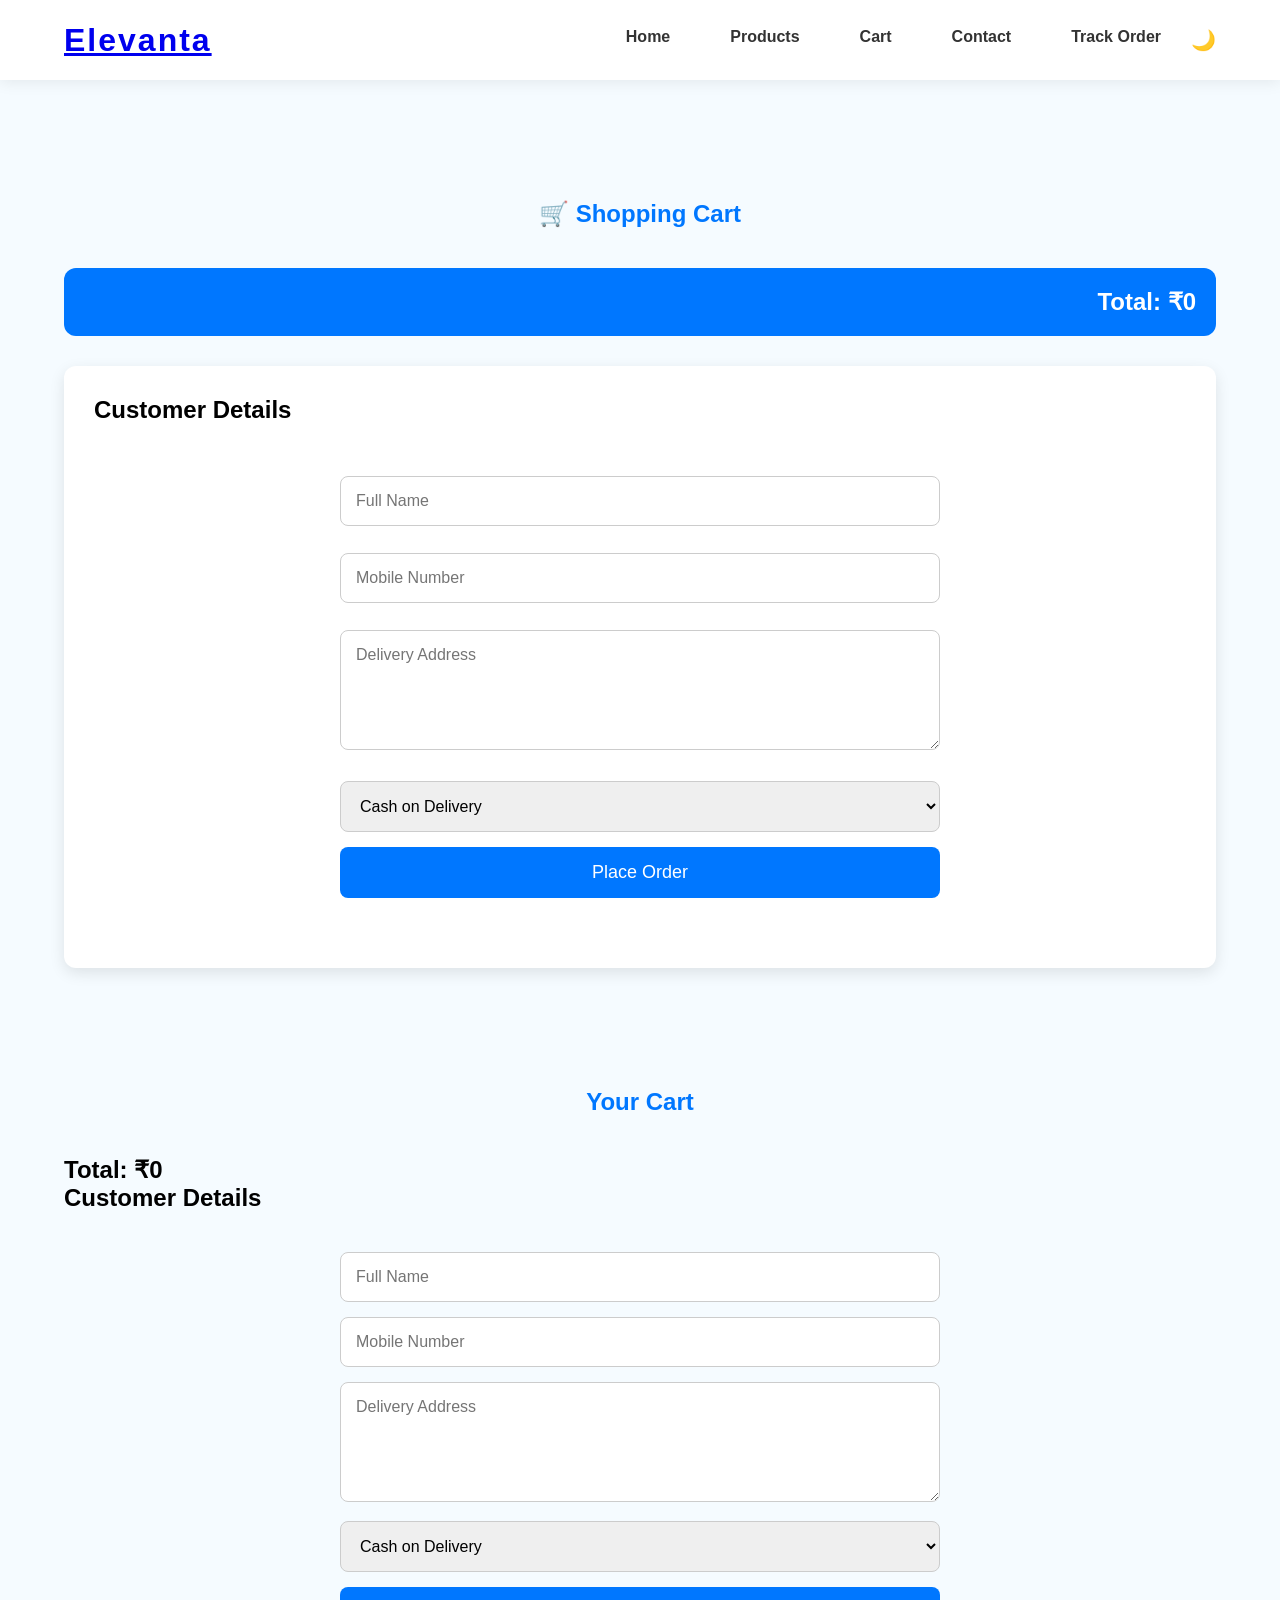
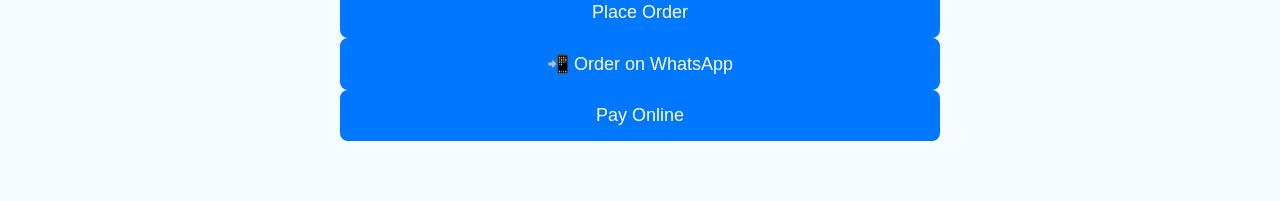
<file: Elevanta/cart.html>
<!DOCTYPE html>
<html lang="en">
<head>
<meta charset="UTF-8">
<meta name="viewport" content="width=device-width, initial-scale=1.0">
<title>Shopping Cart | Elevanta</title>
<link rel="stylesheet" href="css/style.css">
</head>
<body>

<header>
    <div class="container">
        <div class="logo">
            <a href="index.html">Elevanta</a>
        </div>

        <nav>
            <ul>
                <li><a href="index.html">Home</a></li>
                <li><a href="products.html">Products</a></li>
                <li><a href="cart.html">Cart</a></li>
                <li><a href="contact.html">Contact</a></li>
                <li><a href="track-order.html">Track Order</a></li>
                <li>
    <button class="dark-btn" onclick="toggleDarkMode()">
        🌙
    </button>
</li>
            </ul>
        </nav>
    </div>
</header>

<section class="cart-page">

    <h1>🛒 Shopping Cart</h1>

    <div id="cart-items"></div>

    <div class="cart-summary">
        <h2 id="total">Total: ₹0</h2>
    </div>

    <div class="checkout-box">

        <h2>Customer Details</h2>

        <form id="checkoutForm">

            <input type="text" id="name" placeholder="Full Name" required>

            <input type="tel" id="phone" placeholder="Mobile Number" required>

            <textarea id="address" placeholder="Delivery Address" required></textarea>

            <select id="payment">
                <option>Cash on Delivery</option>
                <option>UPI</option>
                <option>Credit / Debit Card</option>
            </select>

            <button type="submit">
                Place Order
            </button>

        </form>

    </div>

</section>

<script src="js/script.js"></script>

<section class="cart-page">

    <h1>Your Cart</h1>

    <div id="cart-items"></div>

    <h2 id="total">Total: ₹0</h2>

    <h2>Customer Details</h2>

    <form id="checkoutForm">

        <input type="text" id="name" placeholder="Full Name" required>

        <input type="tel" id="phone" placeholder="Mobile Number" required>

        <textarea id="address" placeholder="Delivery Address" required></textarea>

        <select id="payment">
            <option>Cash on Delivery</option>
            <option>UPI</option>
            <option>Credit/Debit Card</option>
        </select>

        <button type="submit">Place Order</button>
        <button type="button" onclick="sendWhatsAppOrder()">
📲 Order on WhatsApp
</button>
        <button type="button" onclick="payNow()">
    Pay Online
</button>

    </form>

</section>

<script src="js/script.js"></script>

<script src="https://checkout.razorpay.com/v1/checkout.js"></script>
<script src="js/script.js"></script>

</body>
</html>
</file>
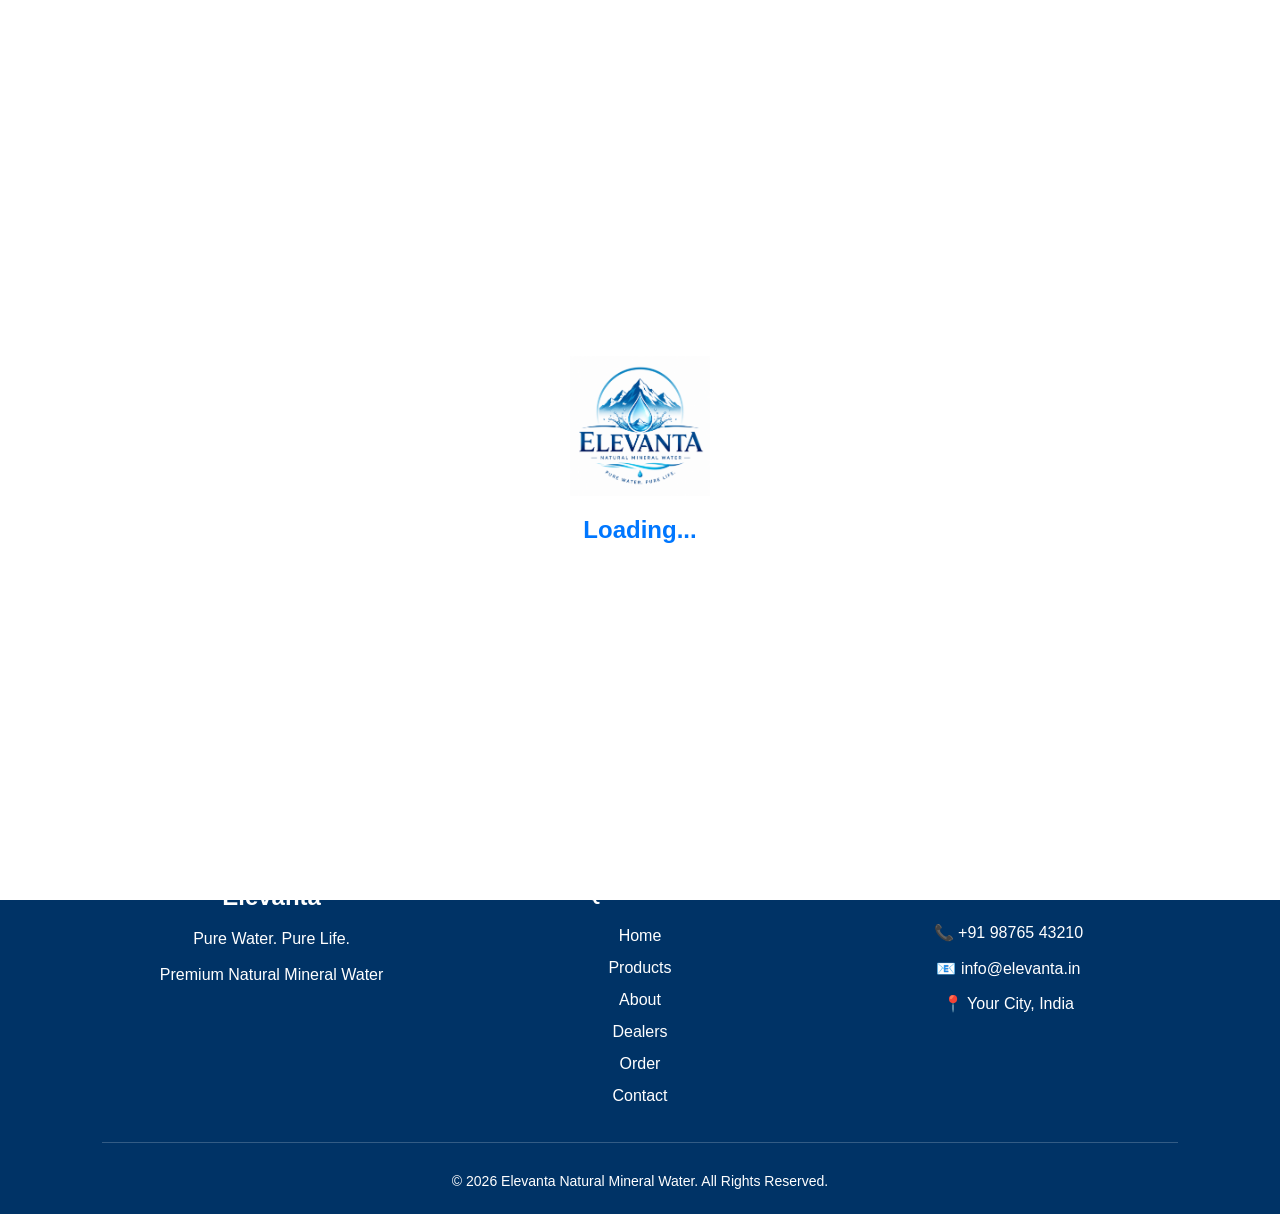
<file: Elevanta/contact.html>
<!DOCTYPE html>
<html lang="en">
<head>

<meta charset="UTF-8">
<meta name="viewport" content="width=device-width, initial-scale=1.0">

<title>Contact Elevanta</title>

<link rel="stylesheet" href="css/style.css">

</head>

<body>

  <!-- Preloader -->

<div id="preloader">

    <img src="images/logo.png" alt="Elevanta Logo">

    <h2>Loading...</h2>

</div>
<header>

<div class="container">

<div class="logo">
<a href="index.html">
<img src="images/logo.png" alt="Elevanta Logo">
</a>
</div>

<nav>

<nav>

<ul>

<li><a href="index.html">Home</a></li>

<li><a href="products.html">Products</a></li>

<li><a href="about.html">About Us</a></li>

<li><a href="dealers.html">Dealers</a></li>

<li><a href="order.html">Order</a></li>

<li><a href="cart.html">🛒 Cart</a></li>

<li><a href="contact.html">Contact</a></li>

<li><a href="track-order.html">Track Order</a></li>

<li>
    <button class="dark-btn" onclick="toggleDarkMode()">
        🌙
    </button>
</li>

</ul>

</nav>

</nav>

<a href="order.html" class="nav-btn">Order Now</a>

</div>

</header>

<section class="contact-page">

<h1>Contact Us</h1>

<p>We'd love to hear from you. Contact us for orders, dealership enquiries, or any questions.</p>

<div class="contact-grid">

<div class="contact-details">

<h3>Office Address</h3>

<p>
📍 Gaya ji, Bihar, India
</p>

<h3>Phone</h3>

<p>
📞 +91 9934097928
</p>

<h3>Email</h3>

<p>
📧 info@elevanta.in
</p>

<h3>Working Hours</h3>

<p>
Monday - Saturday<br>
9:00 AM - 6:00 PM
</p>

</div>

<div class="contact-form">

<form>

<input type="text" placeholder="Your Name" required>

<input type="email" placeholder="Email Address" required>

<input type="tel" placeholder="Phone Number">

<textarea rows="6" placeholder="Your Message"></textarea>

<button type="submit">Send Message</button>

</form>

</div>

</div>

</section>

<footer class="footer">

    <div class="footer-container">

        <div class="footer-box">
            <h2>Elevanta</h2>
            <p>Pure Water. Pure Life.</p>
            <p>Premium Natural Mineral Water</p>
        </div>

        <div class="footer-box">
            <h3>Quick Links</h3>
            <a href="index.html">Home</a><br>
            <a href="products.html">Products</a><br>
            <a href="about.html">About</a><br>
            <a href="dealers.html">Dealers</a><br>
            <a href="order.html">Order</a><br>
            <a href="contact.html">Contact</a>
        </div>

        <div class="footer-box">
            <h3>Contact</h3>
            <p>📞 +91 98765 43210</p>
            <p>📧 info@elevanta.in</p>
            <p>📍 Your City, India</p>
        </div>

    </div>

    <hr>

    <p class="copyright">
        © 2026 Elevanta Natural Mineral Water. All Rights Reserved.
    </p>

</footer>

</body>
</html>
</file>
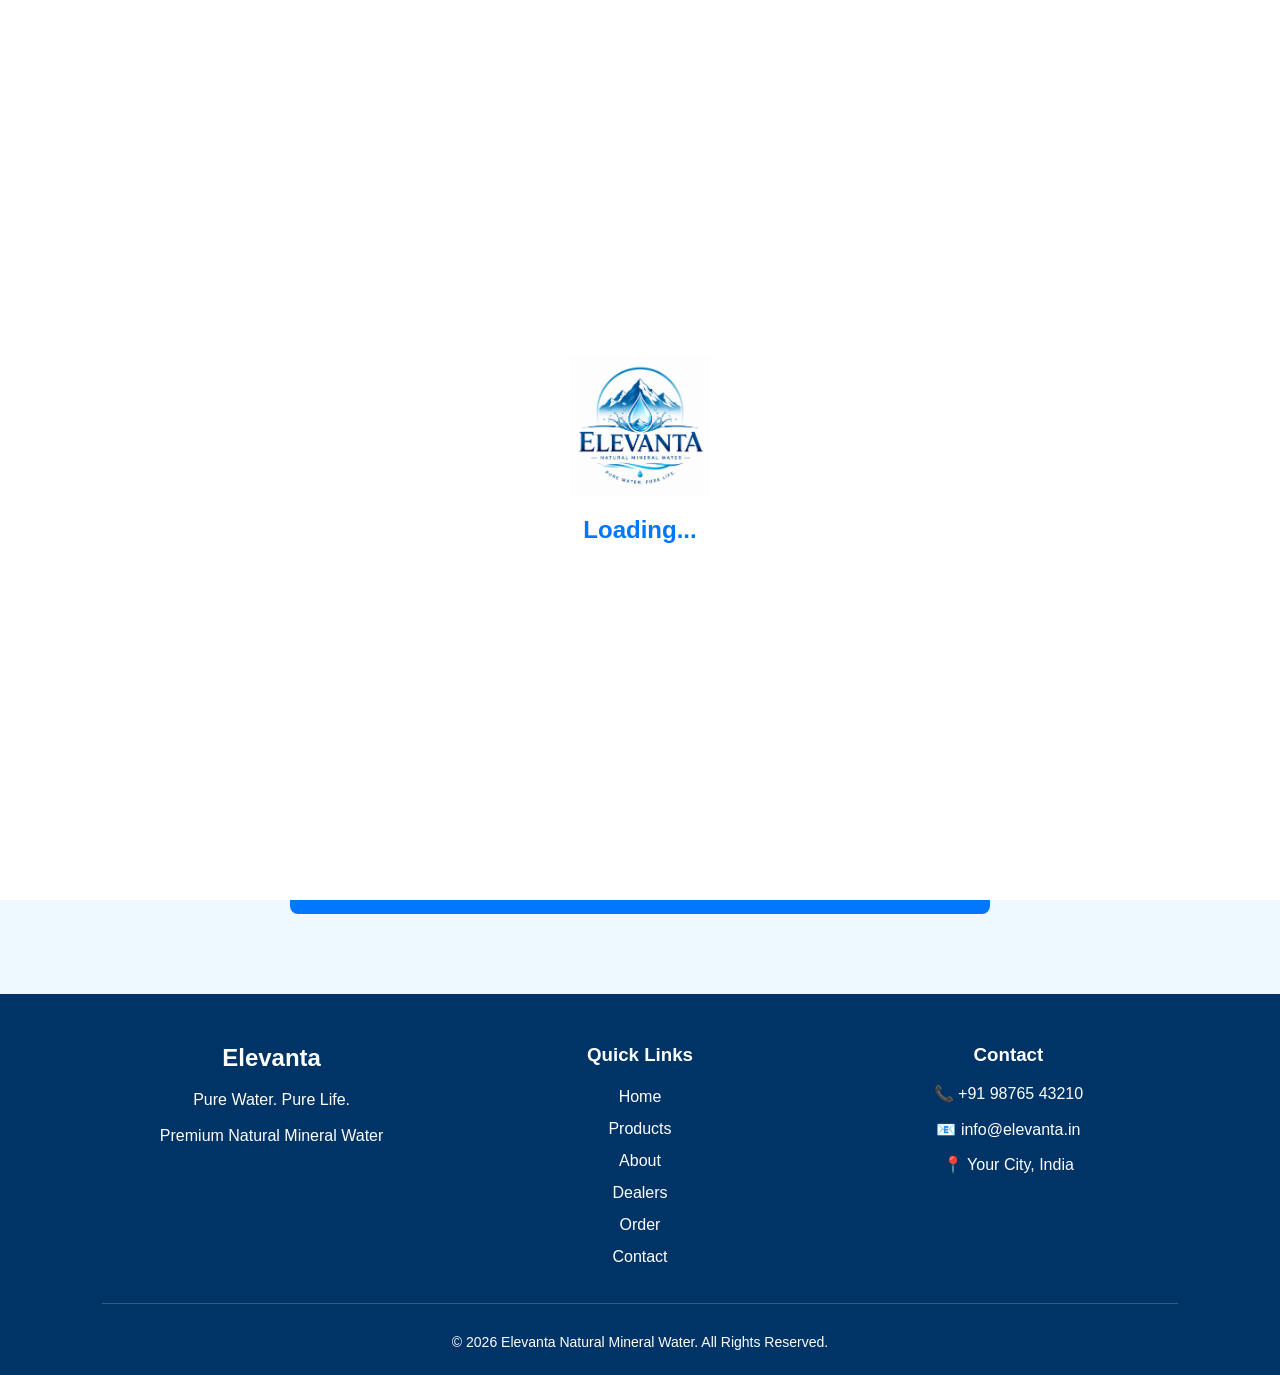
<file: Elevanta/dealers.html>
<!DOCTYPE html>
<html lang="en">

<head>
<meta charset="UTF-8">
<meta name="viewport" content="width=device-width, initial-scale=1.0">

<title>Become a Dealer - Elevanta</title>

<link rel="stylesheet" href="css/style.css">

</head>

<body>

  <!-- Preloader -->

<div id="preloader">

    <img src="images/logo.png" alt="Elevanta Logo">

    <h2>Loading...</h2>

</div>
<header>

<div class="container">

<div class="logo">
<a href="index.html">
<img src="images/logo.png" alt="Elevanta Logo">
</a>
</div>

<nav>

<ul>

<li><a href="index.html">Home</a></li>

<li><a href="products.html">Products</a></li>

<li><a href="about.html">About Us</a></li>

<li><a href="dealers.html">Dealers</a></li>

<li><a href="order.html">Order</a></li>

<li><a href="cart.html">🛒 Cart</a></li>

<li><a href="contact.html">Contact</a></li>

<li><a href="track-order.html">Track Order</a></li>

<li>
    <button class="dark-btn" onclick="toggleDarkMode()">
        🌙
    </button>
</li>

</ul>

</nav>

<a href="order.html" class="nav-btn">Order Now</a>

</div>

</header>

<section class="dealer-page">

<h1>Become an Elevanta Distributor</h1>

<p>
Partner with Elevanta and grow your business with premium
natural mineral water products.
</p>

<form class="dealer-register">

<input type="text" placeholder="Company Name" required>

<input type="text" placeholder="Owner Name" required>

<input type="tel" placeholder="Mobile Number" required>

<input type="email" placeholder="Email Address" required>

<input type="text" placeholder="City" required>

<input type="text" placeholder="State" required>

<textarea rows="5" placeholder="Tell us about your business"></textarea>

<button type="submit">Submit Application</button>

</form>

</section>

<footer class="footer">

    <div class="footer-container">

        <div class="footer-box">
            <h2>Elevanta</h2>
            <p>Pure Water. Pure Life.</p>
            <p>Premium Natural Mineral Water</p>
        </div>

        <div class="footer-box">
            <h3>Quick Links</h3>
            <a href="index.html">Home</a><br>
            <a href="products.html">Products</a><br>
            <a href="about.html">About</a><br>
            <a href="dealers.html">Dealers</a><br>
            <a href="order.html">Order</a><br>
            <a href="contact.html">Contact</a>
        </div>

        <div class="footer-box">
            <h3>Contact</h3>
            <p>📞 +91 98765 43210</p>
            <p>📧 info@elevanta.in</p>
            <p>📍 Your City, India</p>
        </div>

    </div>

    <hr>

    <p class="copyright">
        © 2026 Elevanta Natural Mineral Water. All Rights Reserved.
    </p>

</footer>

</body>

</html>
</file>
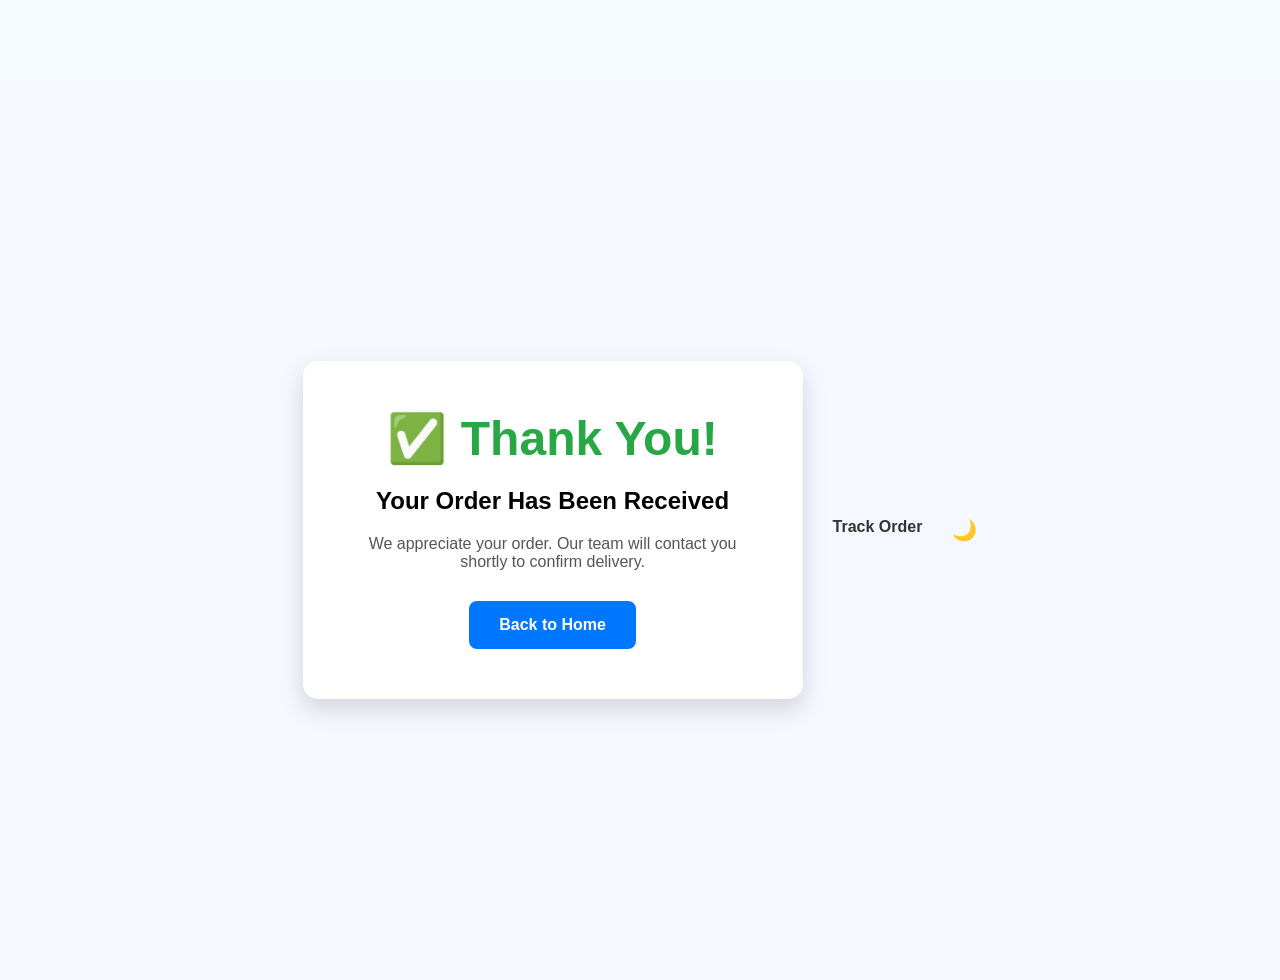
<file: Elevanta/order-success.html>
<!DOCTYPE html>
<html lang="en">
<head>
<meta charset="UTF-8">
<meta name="viewport" content="width=device-width, initial-scale=1.0">
<title>Order Successful | Elevanta</title>

<link rel="stylesheet" href="css/style.css">
</head>

<body>

<section class="success-page">

    <div class="success-box">

        <h1>✅ Thank You!</h1>

        <h2>Your Order Has Been Received</h2>

        <p>
            We appreciate your order.
            Our team will contact you shortly to confirm delivery.
        </p>

        <a href="index.html" class="success-btn">
            Back to Home
        </a>

    </div>
    <nav>

<ul>

<li><a href="track-order.html">Track Order</a></li>

<li>
    <button class="dark-btn" onclick="toggleDarkMode()">
        🌙
    </button>
</li>

</ul>

</nav>

</section>

</body>
</html>
</file>
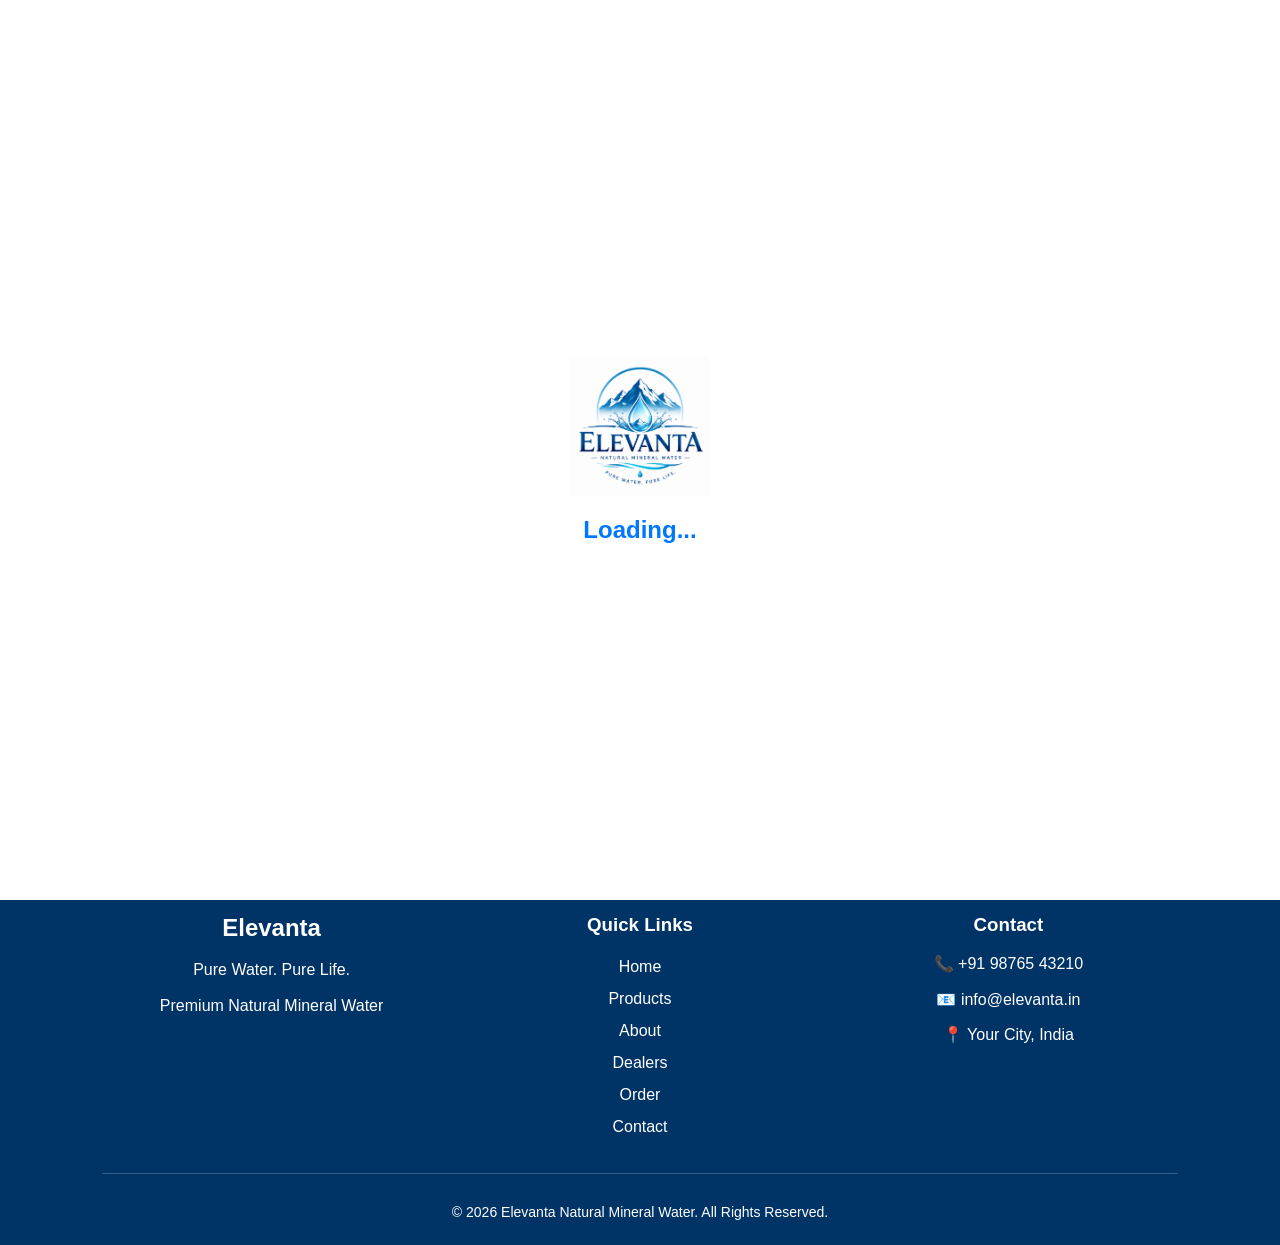
<file: Elevanta/order.html>
<!DOCTYPE html>
<html lang="en">
<head>
<meta charset="UTF-8">
<meta name="viewport" content="width=device-width, initial-scale=1.0">

<title>Order Online | Elevanta</title>

<link rel="stylesheet" href="css/style.css">

</head>
<body>

  <!-- Preloader -->

<div id="preloader">

    <img src="images/logo.png" alt="Elevanta Logo">

    <h2>Loading...</h2>

</div>


<header>

<div class="container">

<div class="logo">
<a href="index.html">
<img src="images/logo.png" alt="Elevanta Logo">
</a>
</div>

<nav>

<ul>

<li><a href="index.html">Home</a></li>

<li><a href="products.html">Products</a></li>

<li><a href="about.html">About Us</a></li>

<li><a href="dealers.html">Dealers</a></li>

<li><a href="order.html">Order</a></li>

<li><a href="cart.html">🛒 Cart</a></li>

<li><a href="contact.html">Contact</a></li>

<li><a href="track-order.html">Track Order</a></li>

<li>
    <button class="dark-btn" onclick="toggleDarkMode()">
        🌙
    </button>
</li>

</ul>

</nav>

<a href="order.html" class="nav-btn">Order Now</a>

</div>

</header>

<section class="order-page">

<h1>Order Mineral Water</h1>

<p>Fill in your details and we'll contact you to confirm your order.</p>

<form class="order-form">

<input type="text" placeholder="Full Name" required>

<input type="tel" placeholder="Mobile Number" required>

<input type="text" placeholder="Delivery Address" required>

<select required>
<option value="">Select Product</option>
<option>250 ml Bottle</option>
<option>500 ml Bottle</option>
<option>1 L Bottle</option>
<option>2 L Bottle</option>
<option>20 L Jar</option>
</select>

<input type="number" placeholder="Quantity" min="1" required>

<textarea placeholder="Additional Instructions"></textarea>

<button type="submit">Place Order</button>

</form>

</section>

<footer class="footer">

    <div class="footer-container">

        <div class="footer-box">
            <h2>Elevanta</h2>
            <p>Pure Water. Pure Life.</p>
            <p>Premium Natural Mineral Water</p>
        </div>

        <div class="footer-box">
            <h3>Quick Links</h3>
            <a href="index.html">Home</a><br>
            <a href="products.html">Products</a><br>
            <a href="about.html">About</a><br>
            <a href="dealers.html">Dealers</a><br>
            <a href="order.html">Order</a><br>
            <a href="contact.html">Contact</a>
        </div>

        <div class="footer-box">
            <h3>Contact</h3>
            <p>📞 +91 98765 43210</p>
            <p>📧 info@elevanta.in</p>
            <p>📍 Your City, India</p>
        </div>

    </div>

    <hr>

    <p class="copyright">
        © 2026 Elevanta Natural Mineral Water. All Rights Reserved.
    </p>

</footer>

</body>
</html>
</file>
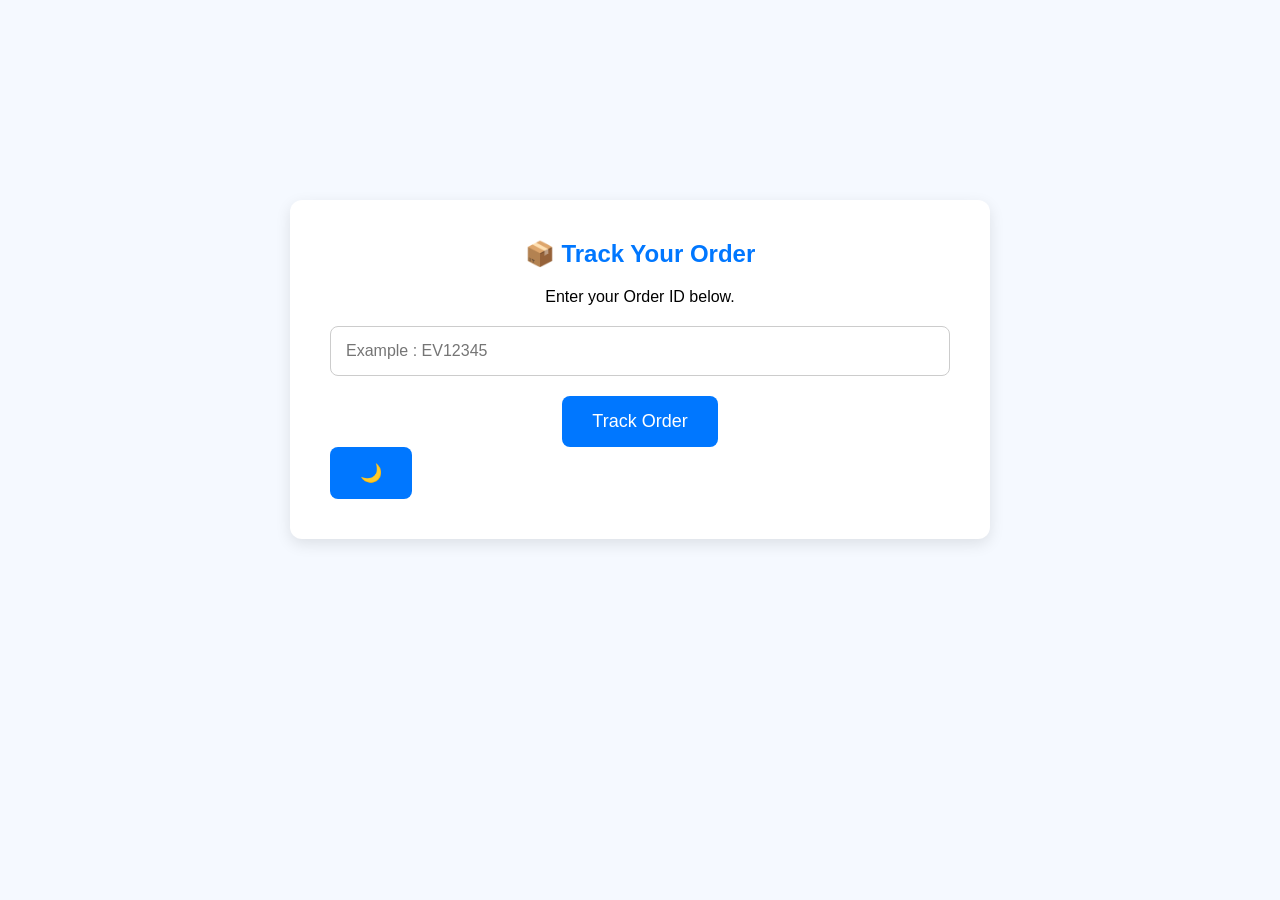
<file: Elevanta/track-order.html>
<!DOCTYPE html>
<html lang="en">
<head>
<meta charset="UTF-8">
<meta name="viewport" content="width=device-width, initial-scale=1.0">
<title>Track Order | Elevanta Mineral Water</title>

<link rel="stylesheet" href="css/style.css">

<style>

body{
    margin:0;
    font-family:Arial,sans-serif;
    background:#f5f9ff;
}

.track-section{
    max-width:700px;
    margin:120px auto;
    background:#fff;
    padding:40px;
    border-radius:12px;
    box-shadow:0 5px 15px rgba(0,0,0,.1);
    text-align:center;
}

.track-section h1{
    color:#0077ff;
    margin-bottom:20px;
}

.track-section input{
    width:100%;
    padding:15px;
    margin:20px 0;
    border:1px solid #ccc;
    border-radius:8px;
    font-size:16px;
}

.track-section button{
    background:#0077ff;
    color:#fff;
    border:none;
    padding:15px 30px;
    border-radius:8px;
    font-size:18px;
    cursor:pointer;
}

.track-section button:hover{
    background:#005fcc;
}

#result{
    margin-top:30px;
    display:none;
    text-align:left;
    background:#f0f8ff;
    padding:20px;
    border-radius:10px;
}

.status{
    font-size:20px;
    color:green;
    font-weight:bold;
}

</style>

</head>

<body>

<section class="track-section">

<h1>📦 Track Your Order</h1>

<p>Enter your Order ID below.</p>

<input
type="text"
id="orderId"
placeholder="Example : EV12345">

<button onclick="trackOrder()">
Track Order
</button>

<div id="result">

<h2>Order Details</h2>

<p><strong>Order ID:</strong> <span id="showId"></span></p>

<p><strong>Status:</strong>
<span class="status">
Out for Delivery
</span>
</p>

<p><strong>Expected Delivery:</strong>
Tomorrow
</p>

<p><strong>Delivery Partner:</strong>
Elevanta Delivery Team
</p>

</div>

</div>
    <nav>

<ul>


<li>
    <button class="dark-btn" onclick="toggleDarkMode()">
        🌙
    </button>
</li>

</ul>

</nav>

</section>

<script>

function trackOrder(){

const id=document.getElementById("orderId").value;

if(id==""){

alert("Please enter your Order ID");

return;

}

document.getElementById("showId").innerHTML=id;

document.getElementById("result").style.display="block";

}

</script>

</body>
</html>
</file>
<file: Elevanta/css/style.css>
/* RESET */
html{
    scroll-behavior:smooth;
}
*{
    margin:0;
    padding:0;
    box-sizing:border-box;
    font-family:Arial, Helvetica, sans-serif;
}



body{
    background:#f5fbff;

    padding-top:80px;
}

/* HEADER */

header{
    position:fixed;
    top:0;
    left:0;
    width:100%;
    background:#fff;
    box-shadow:0 2px 15px rgba(0,0,0,.08);
    z-index:1000;
}

.container{
    width:90%;
    margin:auto;
    display:flex;
    justify-content:space-between;
    align-items:center;
    height:80px;
}

.logo img{
    height:60px;
}

nav ul{
    list-style:none;
    display:flex;
    gap:30px;
}

nav ul li a{
    text-decoration:none;
    color:#333;
    font-weight:bold;
}

nav ul li a:hover{
    color:#0077ff;
}

.nav-btn{
    background:#0077ff;
    color:#fff;
    text-decoration:none;
    padding:12px 25px;
    border-radius:30px;
    font-weight:bold;
}

.logo{

    font-size:32px;

    font-weight:bold;

    letter-spacing:2px;

}

nav a{

    color:white;

    text-decoration:none;

    margin-left:30px;

    font-weight:bold;

    transition:.3s;

}

nav a:hover{

    color:#8fd6ff;

}

/* HERO */

.hero{
    min-height:100vh;
    display:flex;
    justify-content:space-between;
    align-items:center;
    padding:80px 8%;
    background:
linear-gradient(rgba(0,119,255,.75),rgba(0,119,255,.75)),
url("images/hero-bg.jpg");

background-size:cover;
background-position:center;
    color:white;
    overflow:hidden;
}

.hero-content{
    width:50%;
}

.hero-content h1{
    font-size:72px;
    margin-bottom:10px;
}

.hero-content h2{
    font-size:38px;
    margin-bottom:20px;
    font-weight:400;
}

.hero-content p{
    font-size:20px;
    line-height:1.8;
    margin-bottom:35px;
}

.hero-image{
    width:45%;
    text-align:center;
}

.hero-image img{
    width:420px;
    max-width:100%;
    animation:float 3s ease-in-out infinite;
}

.btn{
    display:inline-block;
    margin-right:15px;
    padding:15px 35px;
    background:white;
    color:#0077ff;
    border-radius:8px;
    text-decoration:none;
    font-weight:bold;
    transition:.3s;
}

.btn:hover{
    transform:translateY(-4px);
}

.btn-outline{
    background:transparent;
    color:white;
    border:2px solid white;
}

.btn-outline:hover{
    background:white;
    color:#0077ff;
}

@keyframes float{

0%{
transform:translateY(0);
}

50%{
transform:translateY(-20px);
}

100%{
transform:translateY(0);
}

}
/* MOBILE */

@media(max-width:768px){

header{

flex-direction:column;

}

nav{

margin-top:15px;

}

.hero{

flex-direction:column;

text-align:center;

}

.hero-text{

width:100%;

}

.hero-image{

width:100%;

margin-top:40px;

}

.hero h1{

font-size:42px;

}

}
/* FEATURES */

.features{

    display:grid;

    grid-template-columns:repeat(auto-fit,minmax(220px,1fr));

    gap:25px;

    padding:60px 8%;

    background:white;

}

.feature-box{

    background:#f4fbff;

    padding:30px;

    border-radius:12px;

    text-align:center;

    box-shadow:0 8px 20px rgba(0,0,0,.08);

    transition:.3s;

}

.feature-box:hover{

    transform:translateY(-8px);

}

.feature-box h2{

    font-size:45px;

    margin-bottom:15px;

}

.feature-box h3{

    color:#0057c2;

    margin-bottom:12px;

}

.feature-box p{

    color:#555;

}

/* PRODUCTS */

.products{
    padding:80px 8%;
    background:#f4fbff;
}

.section-title{
    text-align:center;
    font-size:40px;
    color:#0057c2;
    margin-bottom:40px;
}

.product-container{
    display:grid;
    grid-template-columns:repeat(auto-fit,minmax(220px,1fr));
    gap:25px;
}

.product-card{
    background:#fff;
    padding:25px;
    border-radius:15px;
    text-align:center;
    box-shadow:0 8px 20px rgba(0,0,0,0.08);
    transition:0.3s;
}

.product-card:hover{

    transform:translateY(-10px);

    box-shadow:0 15px 35px rgba(0,0,0,.15);

}

.product-card img{
    width:150px;
    height:auto;
    margin-bottom:15px;
}

.product-card h3{
    color:#0057c2;
    margin-bottom:10px;
}

.product-card p{
    color:#555;
    margin-bottom:15px;
}

.product-card button{
    background:#0077ff;
    color:white;
    border:none;
    padding:12px 24px;
    border-radius:8px;
    cursor:pointer;
    font-weight:bold;
}

.product-card button:hover{
    background:#0057c2;
}

/* ABOUT SECTION */

.about{
    display:flex;
    align-items:center;
    justify-content:space-between;
    gap:50px;
    padding:80px 8%;
    background:#ffffff;
}

.about-image{
    flex:1;
}

.about-image img{
    width:100%;
    max-width:500px;
    border-radius:15px;
    box-shadow:0 8px 20px rgba(0,0,0,0.1);
}

.about-content{
    flex:1;
}

.about-content h2{
    color:#0057c2;
    font-size:42px;
    margin-bottom:20px;
}

.about-content p{
    font-size:18px;
    color:#555;
    margin-bottom:20px;
    line-height:1.8;
}

@media(max-width:768px){

.about{
    flex-direction:column;
    text-align:center;
}

.about-image img{
    max-width:100%;
}

}

/* CONTACT */

.contact{
    padding:80px 8%;
    background:#f5fbff;
}

.contact-container{
    display:grid;
    grid-template-columns:1fr 1fr;
    gap:40px;
    margin-top:40px;
}

.contact-info{
    background:white;
    padding:30px;
    border-radius:15px;
    box-shadow:0 8px 20px rgba(0,0,0,0.08);
}

.contact-info h3{
    color:#0057c2;
    margin-bottom:20px;
}

.contact-info p{
    margin-bottom:20px;
    line-height:1.8;
}

.contact-form{
    background:white;
    padding:30px;
    border-radius:15px;
    box-shadow:0 8px 20px rgba(0,0,0,0.08);
}

.contact-form input,
.contact-form textarea{
    width:100%;
    padding:14px;
    margin-bottom:15px;
    border:1px solid #ccc;
    border-radius:8px;
    font-size:16px;
}

.contact-form button{
    width:100%;
    padding:15px;
    background:#0077ff;
    color:white;
    border:none;
    border-radius:8px;
    font-size:16px;
    cursor:pointer;
}

.contact-form button:hover{
    background:#0057c2;
}

@media(max-width:768px){
    .contact-container{
        grid-template-columns:1fr;
    }
}

/* FOOTER */

footer{
    background:#0057c2;
    color:white;
    text-align:center;
    padding:30px 20px;
}

footer h2{
    margin-bottom:10px;
}

footer p{
    margin:5px 0;
}

/* TESTIMONIALS */

.testimonials{
    padding:80px 8%;
    background:#ffffff;
}

.testimonial-container{
    display:grid;
    grid-template-columns:repeat(auto-fit,minmax(280px,1fr));
    gap:25px;
    margin-top:40px;
}

.testimonial-card{
    background:#f4fbff;
    padding:30px;
    border-radius:15px;
    box-shadow:0 8px 20px rgba(0,0,0,0.08);
    transition:0.3s;
}

.testimonial-card:hover{
    transform:translateY(-8px);
}

.testimonial-card p{
    font-style:italic;
    margin-bottom:15px;
    color:#555;
}

.testimonial-card h4{
    color:#FFD700;
    margin-bottom:10px;
}

.testimonial-card strong{
    color:#0057c2;
}

/* GALLERY */

.gallery{

    padding:80px 8%;

    background:#eef8ff;

}

.gallery-container{

    display:grid;

    grid-template-columns:repeat(auto-fit,minmax(220px,1fr));

    gap:25px;

    margin-top:40px;

}

.gallery-container img{

    width:100%;

    height:320px;

    object-fit:contain;

    background:white;

    border-radius:15px;

    padding:20px;

    box-shadow:0 8px 20px rgba(0,0,0,.1);

    transition:.3s;

}

.gallery-container img:hover{

    transform:scale(1.05);

}

/* ===== Statistics Section ===== */

.stats{
    background:#0057c2;
    color:white;
    padding:80px 8%;
    display:grid;
    grid-template-columns:repeat(auto-fit,minmax(220px,1fr));
    gap:25px;
    text-align:center;
}

.stat-box{
    padding:20px;
}

.stat-box h2{
    font-size:48px;
    margin-bottom:10px;
}

.stat-box p{
    font-size:18px;
}

/* WAVE */

.wave{

    margin-top:-5px;

    line-height:0;

}

.wave svg{

    display:block;

    width:100%;

    height:120px;

}

/* ===== PRODUCT SLIDER ===== */

.slider{
    padding:60px 8%;
    background:#ffffff;
    text-align:center;
}

.slides{
    position:relative;
    height:350px;
}

.slide{
    position:absolute;
    left:50%;
    top:0;
    transform:translateX(-50%);
    width:220px;
    opacity:0;
    transition:opacity 1s ease;
}

.slide.active{
    opacity:1;
}

/* ===== MOBILE MENU ===== */

.menu-btn{
    display:block;
    font-size:30px;
    cursor:pointer;
    color:white;
}


@media(max-width:768px){

    .menu-btn{
        display:block;
    }

    nav{
        display:none;
        flex-direction:column;
        position:absolute;
        top:70px;
        left:0;
        width:100%;
        background:#0057c2;
        text-align:center;
    }

    nav.active{
        display:flex;
    }

    nav a{
        padding:15px;
        border-top:1px solid rgba(255,255,255,.2);
        margin:0;
    }
}

/* ===== BACK TO TOP BUTTON ===== */

#topBtn{
    display:none;
    position:fixed;
    bottom:20px;
    right:20px;
    z-index:99;
    border:none;
    outline:none;
    background:#0077ff;
    color:white;
    cursor:pointer;
    padding:15px;
    border-radius:50%;
    font-size:22px;
    width:55px;
    height:55px;
    box-shadow:0 6px 15px rgba(0,0,0,0.3);
    transition:0.3s;
}

#topBtn:hover{
    background:#0057c2;
    transform:scale(1.1);
}

/* ===== NEWSLETTER ===== */

.newsletter{
    background:#0077ff;
    color:white;
    text-align:center;
    padding:70px 8%;
}

.newsletter h2{
    font-size:38px;
    margin-bottom:15px;
}

.newsletter p{
    margin-bottom:25px;
    font-size:18px;
}

.newsletter-form{
    display:flex;
    justify-content:center;
    flex-wrap:wrap;
    gap:10px;
}

.newsletter-form input{
    width:320px;
    max-width:100%;
    padding:15px;
    border:none;
    border-radius:8px;
    font-size:16px;
}

.newsletter-form button{
    padding:15px 30px;
    background:white;
    color:#0077ff;
    border:none;
    border-radius:8px;
    font-weight:bold;
    cursor:pointer;
}

.newsletter-form button:hover{
    background:#e6f2ff;
}

/* ===== DEALER SECTION ===== */

.dealer{
    padding:80px 8%;
    background:#eef8ff;
    text-align:center;
}

.dealer h2{
    font-size:40px;
    color:#0057c2;
    margin-bottom:15px;
}

.dealer p{
    margin-bottom:30px;
    color:#555;
}

.dealer-form{
    max-width:600px;
    margin:auto;
}

.dealer-form input{
    width:100%;
    padding:15px;
    margin-bottom:15px;
    border:1px solid #ccc;
    border-radius:8px;
    font-size:16px;
}

.dealer-form button{
    width:100%;
    padding:15px;
    background:#0077ff;
    color:white;
    border:none;
    border-radius:8px;
    font-size:18px;
    cursor:pointer;
}

.dealer-form button:hover{
    background:#0057c2;
}

/* ===== FAQ ===== */

.faq{
    padding:80px 8%;
    background:#ffffff;
}

.faq-item{
    margin-bottom:15px;
    border:1px solid #ddd;
    border-radius:10px;
    overflow:hidden;
}

.faq-question{
    width:100%;
    padding:18px;
    background:#0077ff;
    color:white;
    border:none;
    text-align:left;
    font-size:18px;
    cursor:pointer;
}

.faq-answer{
    display:none;
    padding:18px;
    background:#f8fbff;
}

.faq-answer p{
    color:#555;
    line-height:1.6;
}

/* ===== ABOUT PAGE ===== */

.about-page{

display:flex;

justify-content:space-between;

align-items:center;

padding:80px 8%;

gap:50px;

background:#ffffff;

}

.about-text{

flex:1;

}

.about-text h1{

font-size:48px;

color:#0057c2;

margin-bottom:20px;

}

.about-text h2{

margin-top:25px;

color:#0077ff;

}

.about-text p{

font-size:18px;

line-height:1.8;

margin-bottom:15px;

color:#555;

}

.about-image{

flex:1;

text-align:center;

}

.about-image img{

width:100%;

max-width:500px;

border-radius:15px;

box-shadow:0 10px 25px rgba(0,0,0,.15);

}

@media(max-width:768px){

.about-page{

flex-direction:column;

text-align:center;

}

}

/* ===== DEALER PAGE ===== */

.dealer-page{

padding:80px 8%;

text-align:center;

background:#eef8ff;

}

.dealer-page h1{

font-size:46px;

color:#0057c2;

margin-bottom:20px;

}

.dealer-page p{

font-size:18px;

margin-bottom:40px;

color:#555;

}

.dealer-register{

max-width:700px;

margin:auto;

}

.dealer-register input,
.dealer-register textarea{

width:100%;

padding:16px;

margin-bottom:18px;

border:1px solid #ccc;

border-radius:8px;

font-size:16px;

}

.dealer-register button{

width:100%;

padding:16px;

background:#0077ff;

color:white;

border:none;

border-radius:8px;

font-size:18px;

cursor:pointer;

transition:.3s;

}

.dealer-register button:hover{

background:#0057c2;

}

/* ===== CONTACT PAGE ===== */

.contact-page{
    padding:80px 8%;
    background:#f5fbff;
}

.contact-page h1{
    text-align:center;
    font-size:48px;
    color:#0057c2;
    margin-bottom:15px;
}

.contact-page > p{
    text-align:center;
    margin-bottom:40px;
    color:#555;
}

.contact-grid{
    display:grid;
    grid-template-columns:1fr 1fr;
    gap:40px;
}

.contact-details,
.contact-form{
    background:white;
    padding:30px;
    border-radius:15px;
    box-shadow:0 8px 20px rgba(0,0,0,.08);
}

.contact-details h3{
    color:#0077ff;
    margin-top:20px;
    margin-bottom:10px;
}

.contact-details p{
    color:#555;
    line-height:1.8;
}

.contact-form input,
.contact-form textarea{
    width:100%;
    padding:15px;
    margin-bottom:15px;
    border:1px solid #ccc;
    border-radius:8px;
    font-size:16px;
}

.contact-form button{
    width:100%;
    padding:15px;
    background:#0077ff;
    color:white;
    border:none;
    border-radius:8px;
    cursor:pointer;
    font-size:18px;
}

.contact-form button:hover{
    background:#0057c2;
}

@media(max-width:768px){
    .contact-grid{
        grid-template-columns:1fr;
    }
}

/* ===== WHATSAPP BUTTON ===== */

.whatsapp{
    position:fixed;
    bottom:90px;
    right:20px;
    width:65px;
    height:65px;
    z-index:999;
}

.whatsapp img{
    width:100%;
    border-radius:50%;
    box-shadow:0 5px 15px rgba(0,0,0,.3);
    transition:.3s;
}

.whatsapp img:hover{
    transform:scale(1.1);
}

.social-icons{
    margin:20px 0;
}

.social-icons img{
    width:40px;
    margin:0 10px;
    transition:.3s;
}

.social-icons img:hover{
    transform:scale(1.2);
}

/* ===== ORDER PAGE ===== */

.order-page{
    padding:80px 8%;
    background:#f4fbff;
    text-align:center;
}

.order-page h1{
    font-size:48px;
    color:#0057c2;
    margin-bottom:15px;
}

.order-page p{
    margin-bottom:40px;
    color:#555;
}

.order-form{
    max-width:650px;
    margin:auto;
}

.order-form input,
.order-form select,
.order-form textarea{
    width:100%;
    padding:16px;
    margin-bottom:18px;
    border:1px solid #ccc;
    border-radius:8px;
    font-size:16px;
}

.order-form button{
    width:100%;
    padding:16px;
    background:#0077ff;
    color:white;
    border:none;
    border-radius:8px;
    font-size:18px;
    cursor:pointer;
}

.order-form button:hover{
    background:#0057c2;
}

/* ===== PREMIUM HERO ===== */

.hero{
    min-height:100vh;
    display:flex;
    justify-content:space-between;
    align-items:center;
    padding:80px 8%;
    background:linear-gradient(135deg,#0077ff,#00b4ff);
    color:white;
}

.hero-left{
    width:50%;
}

.hero-left h1{
    font-size:80px;
    margin-bottom:10px;
}

.hero-left h2{
    font-size:42px;
    margin-bottom:20px;
}

.hero-left p{
    font-size:22px;
    margin-bottom:35px;
}

.hero-btn{
    display:inline-block;
    background:white;
    color:#0077ff;
    padding:15px 35px;
    border-radius:50px;
    text-decoration:none;
    font-weight:bold;
    transition:.3s;
}

.hero-btn:hover{
    transform:translateY(-5px);
}

.hero-right{
    width:45%;
    text-align:center;
}

.hero-right img{
    width:450px;
    animation:floatBottle 4s ease-in-out infinite;
}

@keyframes floatBottle{

0%{
transform:translateY(0);
}

50%{
transform:translateY(-20px);
}

100%{
transform:translateY(0);
}

}

/* ===== FOOTER ===== */

.footer{
    background:#003366;
    color:white;
    padding:50px 8% 20px;
}

.footer-container{
    display:grid;
    grid-template-columns:repeat(auto-fit,minmax(250px,1fr));
    gap:30px;
}

.footer-box h2,
.footer-box h3{
    margin-bottom:15px;
}

.footer-box p{
    margin-bottom:10px;
    line-height:1.6;
}

.footer-box a{
    color:white;
    text-decoration:none;
    line-height:2;
}

.footer-box a:hover{
    color:#66ccff;
}

.footer hr{
    margin:30px 0;
    border:0;
    border-top:1px solid rgba(255,255,255,0.2);
}

.copyright{
    text-align:center;
    font-size:14px;
}

/* ===== PRELOADER ===== */

#preloader{

position:fixed;

top:0;

left:0;

width:100%;

height:100%;

background:white;

display:flex;

flex-direction:column;

justify-content:center;

align-items:center;

z-index:9999;

}

#preloader img{

width:140px;

animation:spin 2s linear infinite;

}

#preloader h2{

margin-top:20px;

font-size:24px;

color:#0077ff;

}

@keyframes spin{

0%{

transform:rotate(0deg);

}

100%{

transform:rotate(360deg);

}

}

/* ===== IMAGE SLIDER ===== */

.slider{
    width:100%;
    height:500px;
    overflow:hidden;
    position:relative;
    background:#eef8ff;
}

.slides{
    width:100%;
    height:100%;
    position:relative;
}

.slide{
    position:absolute;
    width:100%;
    height:100%;
    object-fit:contain;
    opacity:0;
    transition:opacity 1s ease;
}

.slide.active{
    opacity:1;
}

.hero{
    background: linear-gradient(rgba(0,90,180,.7), rgba(0,140,255,.7)),
                url("../images/hero-bg.jpg");
    background-size: cover;
    background-position: center;
    background-repeat: no-repeat;
    min-height: 100vh;
}

.wave{
    position:absolute;
    bottom:0;
    left:0;
    width:100%;
}

.wave img{
    width:100%;
    display:block;
}

/* ===== VIDEO HERO ===== */

.hero{
    position:relative;
    height:100vh;
    overflow:hidden;
}




.hero-content{
    position:relative;
    z-index:2;
    height:100%;
    display:flex;
    flex-direction:column;
    justify-content:center;
    align-items:center;
    text-align:center;
    color:white;
}

.hero-content h1{
    font-size:80px;
}

.hero-content h2{
    font-size:40px;
    margin:15px 0;
}

.hero-content p{
    font-size:22px;
    margin-bottom:30px;
}

.hero-btn{
    background:white;
    color:#0077ff;
    padding:15px 35px;
    border-radius:40px;
    text-decoration:none;
    font-weight:bold;
}

/* ===== CART ===== */

.cart-item{

display:flex;

justify-content:space-between;

align-items:center;

padding:20px;

margin:15px 0;

background:#ffffff;

border-radius:10px;

box-shadow:0 5px 15px rgba(0,0,0,.1);

}

.cart-item button{

width:35px;

height:35px;

font-size:20px;

background:#0077ff;

color:white;

border:none;

border-radius:50%;

cursor:pointer;

}

.cart-item span{

font-size:20px;

font-weight:bold;

padding:0 15px;

}

.remove-btn{
    background:#e53935;
    color:white;
    border:none;
    padding:8px 15px;
    border-radius:6px;
    cursor:pointer;
    margin-left:10px;
}

.remove-btn:hover{
    background:#c62828;
}

#checkoutForm{
    max-width:600px;
    margin:40px auto;
}

#checkoutForm input,
#checkoutForm textarea,
#checkoutForm select{
    width:100%;
    padding:15px;
    margin-bottom:15px;
    border:1px solid #ccc;
    border-radius:8px;
    font-size:16px;
}

#checkoutForm textarea{
    height:120px;
    resize:vertical;
}

#checkoutForm button{
    width:100%;
    padding:15px;
    background:#0077ff;
    color:white;
    border:none;
    border-radius:8px;
    font-size:18px;
    cursor:pointer;
}

#checkoutForm button:hover{
    background:#005fcc;
}

.cart-page{
    width:90%;
    margin:120px auto 60px;
}

.cart-page h1{
    text-align:center;
    margin-bottom:40px;
    color:#0077ff;
}

.cart-item{
    display:flex;
    justify-content:space-between;
    align-items:center;
    background:#fff;
    margin-bottom:20px;
    padding:20px;
    border-radius:12px;
    box-shadow:0 5px 15px rgba(0,0,0,.1);
}

.cart-summary{
    background:#0077ff;
    color:#fff;
    padding:20px;
    border-radius:12px;
    margin:30px 0;
    text-align:right;
}

.checkout-box{
    background:#fff;
    padding:30px;
    border-radius:12px;
    box-shadow:0 5px 15px rgba(0,0,0,.1);
}

.checkout-box input,
.checkout-box textarea,
.checkout-box select{
    width:100%;
    padding:15px;
    margin:12px 0;
    border:1px solid #ddd;
    border-radius:8px;
    font-size:16px;
}

.checkout-box button{
    width:100%;
    padding:15px;
    background:#0077ff;
    color:#fff;
    border:none;
    border-radius:8px;
    font-size:18px;
    cursor:pointer;
}

.checkout-box button:hover{
    background:#005fcc;
}

/* ===== ORDER SUCCESS PAGE ===== */

.success-page{
    display:flex;
    justify-content:center;
    align-items:center;
    height:100vh;
    background:#f5f9ff;
}

.success-box{
    background:#fff;
    padding:50px;
    border-radius:15px;
    text-align:center;
    box-shadow:0 10px 25px rgba(0,0,0,.15);
    max-width:500px;
}

.success-box h1{
    color:#28a745;
    font-size:48px;
}

.success-box h2{
    margin:20px 0;
}

.success-box p{
    color:#555;
    margin-bottom:30px;
}

.success-btn{
    display:inline-block;
    padding:15px 30px;
    background:#0077ff;
    color:#fff;
    text-decoration:none;
    border-radius:8px;
    font-weight:bold;
}

.success-btn:hover{
    background:#005fcc;
}

.search-box{
    text-align:center;
    margin:30px 0;
}

.search-box input{
    width:350px;
    max-width:90%;
    padding:15px;
    border-radius:30px;
    border:1px solid #ccc;
    font-size:16px;
}

.reviews{
    padding:60px 20px;
    background:#f8f8f8;
    text-align:center;
}

.review-card{
    max-width:500px;
    margin:20px auto;
    background:white;
    padding:25px;
    border-radius:10px;
    box-shadow:0 5px 15px rgba(0,0,0,.1);
}

.dark-mode{
    background:#121212;
    color:#ffffff;
}

.dark-mode header{
    background:#1a1a1a;
}

.dark-mode nav a{
    color:#ffffff;
}

.dark-mode .product-card,
.dark-mode .cart-item,
.dark-mode .checkout-box,
.dark-mode .review-card{
    background:#1e1e1e;
    color:#ffffff;
}

.dark-btn{
    background:none;
    border:none;
    color:inherit;
    font-size:20px;
    cursor:pointer;
}
</file>
